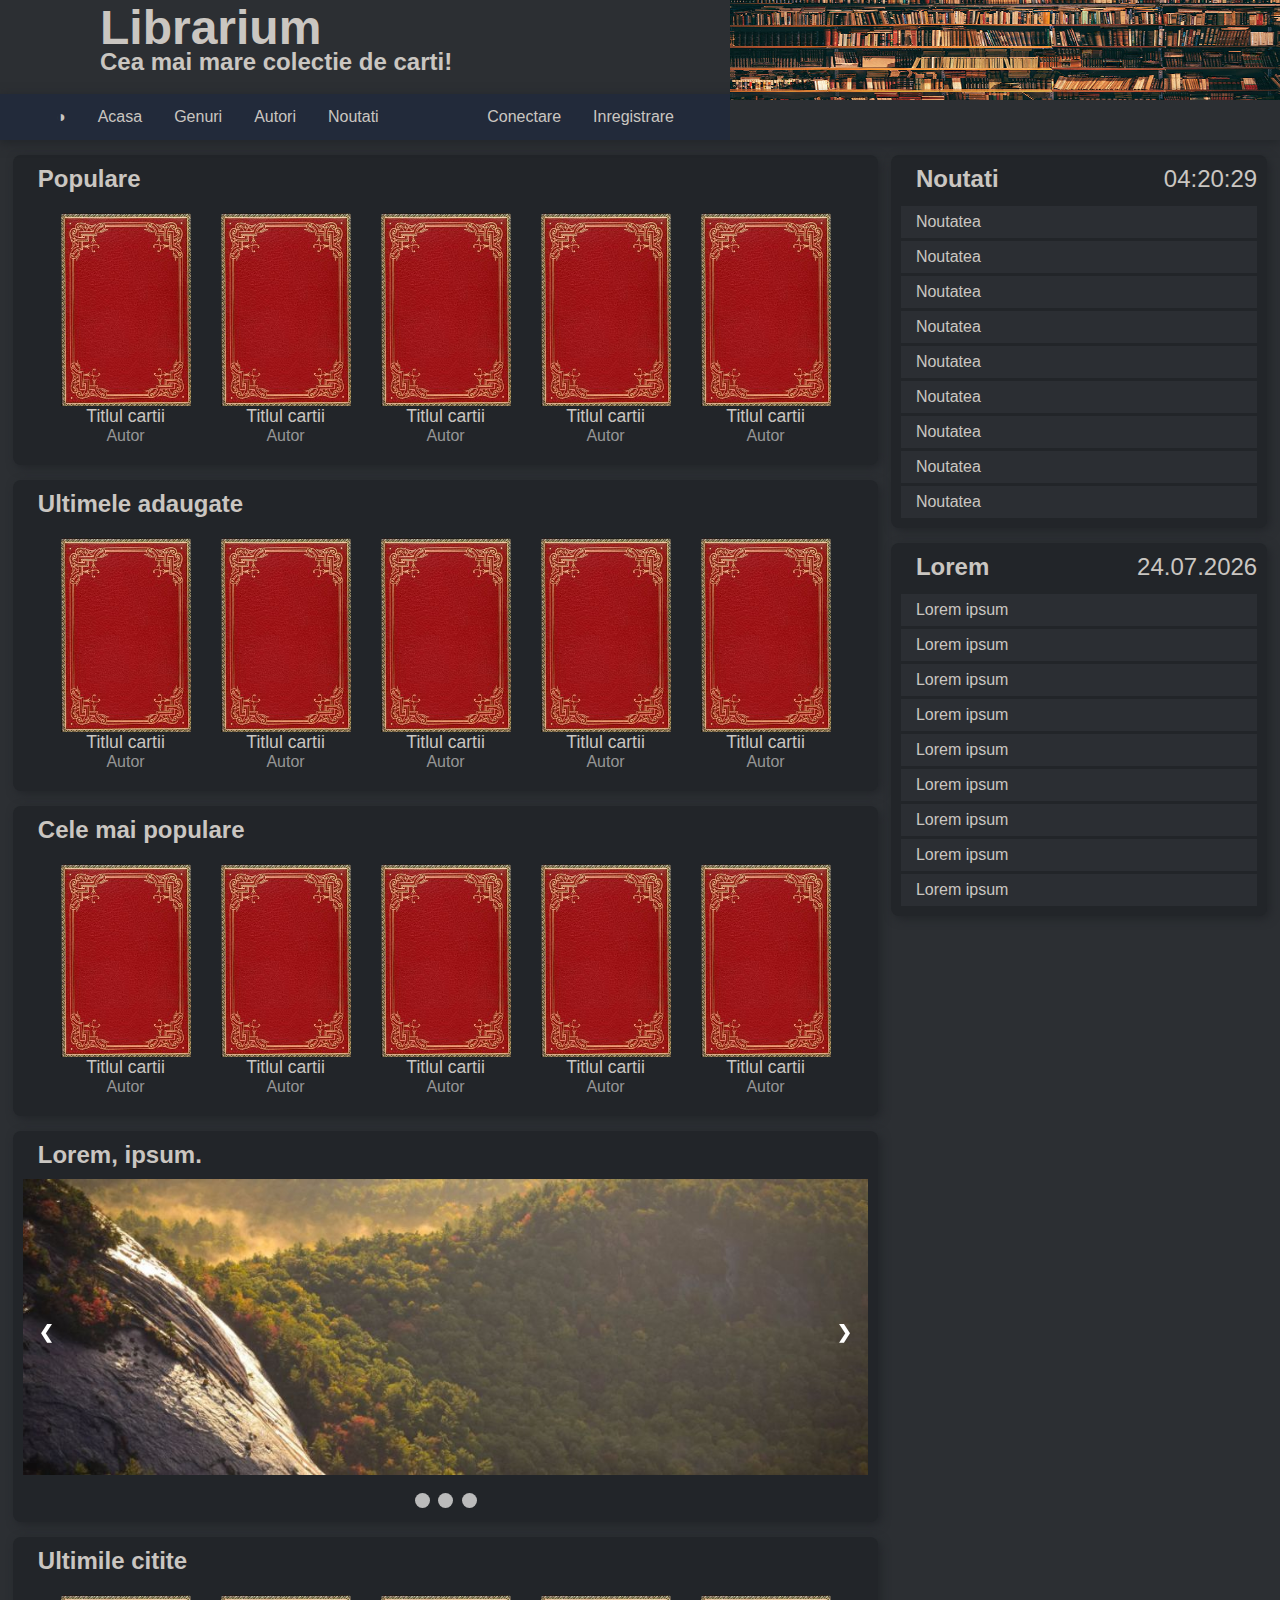
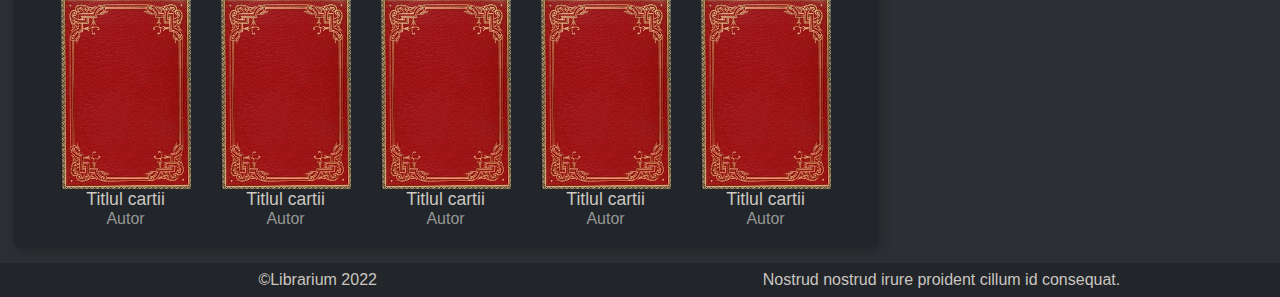
<file: index.html>
<!DOCTYPE html>
<html>
  <head>
    <meta name="viewport" content="width=device-width, initial-scale=1" />
    <title>Librarium</title>
    <link rel="stylesheet" href="style.css" />
    <script src="script.js"></script>
  </head>

  <body class="clr" id="clr">
    <div class="content">
      <header>
        <img
          src="img/biblioteca.jpg"
          alt="img giblioteca"
          width="550px"
          height="100px"
        />
        <div>
          <h1><a href="index.html">Librarium</a></h1>
          <br />
          <h3>Cea mai mare colectie de carti!</h3>
          <br />
        </div>
      </header>

      <nav>
        <div class="dropdownShort">
          <button class="dropbtns" onclick="fToggleS()">Meniu</button>
          <ul class="dropdownMenuShort" id="dropdownMenuShort">
            <li><button onclick="clr()">&#x25D1;</button></li>
            <li><a href="index.html">Acasa</a></li>
            <li class="dropdown">
              <button class="dropbtn" onclick="fToggle()">Genuri</button>
              <ul class="dropdownMenu" id="dropdownMenu">
                <li><a href="#">Lorem, ipsum.</a></li>
                <li><a href="#">Lorem, ipsum.</a></li>
                <li><a href="#">Lorem, ipsum.</a></li>
                <li><a href="#">Lorem, ipsum.</a></li>
                <li><a href="#">Lorem, ipsum.</a></li>
                <li><a href="#">Lorem, ipsum.</a></li>
              </ul>
            </li>
            <li><a href="#">Autori</a></li>
            <li><a href="#">Noutati</a></li>
            <li><a href="inregistrare.html">Inregistrare</a></li>
            <li><a href="conectare.html">Conectare</a></li>
          </ul>
        </div>
      </nav>

      <menu>
        <div class="asides">
          <aside>
            <div>
              <h2 class="sectieNume"><a href="#">Noutati</a></h2>
              <span id="clock">00:00:00</span>
              <a href="#">Noutatea</a>
              <a href="#">Noutatea</a>
              <a href="#">Noutatea</a>
              <a href="#">Noutatea</a>
              <a href="#">Noutatea</a>
              <a href="#">Noutatea</a>
              <a href="#">Noutatea</a>
              <a href="#">Noutatea</a>
              <a href="#">Noutatea</a>
            </div>
          </aside>

          <aside>
            <div>
              <h2 class="sectieNume"><a href="#">Lorem</a></h2>
              <span id="dat">00.00.0000</span>
              <a href="#">Lorem ipsum</a>
              <a href="#">Lorem ipsum</a>
              <a href="#">Lorem ipsum</a>
              <a href="#">Lorem ipsum</a>
              <a href="#">Lorem ipsum</a>
              <a href="#">Lorem ipsum</a>
              <a href="#">Lorem ipsum</a>
              <a href="#">Lorem ipsum</a>
              <a href="#">Lorem ipsum</a>
            </div>
          </aside>
        </div>

        <div class="sectie">
          <h2 class="sectieNume"><a href="#">Populare</a></h2>

          <div class="sectieElemente">
            <div class="carte">
              <a href="#">
                <img src="img/coperta1.jpg" alt="coperta" />
                <div class="titlu">Titlul cartii</div>
                <div class="autor">Autor</div>
              </a>
            </div>

            <div class="carte">
              <a href="#">
                <img src="img/coperta1.jpg" alt="coperta" />
                <div class="titlu">Titlul cartii</div>
                <div class="autor">Autor</div>
              </a>
            </div>

            <div class="carte">
              <a href="#">
                <img src="img/coperta1.jpg" alt="coperta" />
                <div class="titlu">Titlul cartii</div>
                <div class="autor">Autor</div>
              </a>
            </div>

            <div class="carte">
              <a href="#">
                <img src="img/coperta1.jpg" alt="coperta" />
                <div class="titlu">Titlul cartii</div>
                <div class="autor">Autor</div>
              </a>
            </div>

            <div class="carte">
              <a href="#">
                <img src="img/coperta1.jpg" alt="coperta" />
                <div class="titlu">Titlul cartii</div>
                <div class="autor">Autor</div>
              </a>
            </div>

            <div class="carte">
              <a href="#">
                <img src="img/coperta1.jpg" alt="coperta" />
                <div class="titlu">Titlul cartii</div>
                <div class="autor">Autor</div>
              </a>
            </div>
          </div>
        </div>

        <div class="sectie">
          <h2 class="sectieNume"><a href="#">Ultimele adaugate</a></h2>

          <div class="sectieElemente">
            <div class="carte">
              <a href="#">
                <img src="img/coperta1.jpg" alt="coperta" />
                <div class="titlu">Titlul cartii</div>
                <div class="autor">Autor</div>
              </a>
            </div>

            <div class="carte">
              <a href="#">
                <img src="img/coperta1.jpg" alt="coperta" />
                <div class="titlu">Titlul cartii</div>
                <div class="autor">Autor</div>
              </a>
            </div>

            <div class="carte">
              <a href="#">
                <img src="img/coperta1.jpg" alt="coperta" />
                <div class="titlu">Titlul cartii</div>
                <div class="autor">Autor</div>
              </a>
            </div>

            <div class="carte">
              <a href="#">
                <img src="img/coperta1.jpg" alt="coperta" />
                <div class="titlu">Titlul cartii</div>
                <div class="autor">Autor</div>
              </a>
            </div>

            <div class="carte">
              <a href="#">
                <img src="img/coperta1.jpg" alt="coperta" />
                <div class="titlu">Titlul cartii</div>
                <div class="autor">Autor</div>
              </a>
            </div>

            <div class="carte">
              <a href="#">
                <img src="img/coperta1.jpg" alt="coperta" />
                <div class="titlu">Titlul cartii</div>
                <div class="autor">Autor</div>
              </a>
            </div>
          </div>
        </div>

        <div class="sectie">
          <h2 class="sectieNume"><a href="#">Cele mai populare</a></h2>

          <div class="sectieElemente">
            <div class="carte">
              <a href="#">
                <img src="img/coperta1.jpg" alt="coperta" />
                <div class="titlu">Titlul cartii</div>
                <div class="autor">Autor</div>
              </a>
            </div>

            <div class="carte">
              <a href="#">
                <img src="img/coperta1.jpg" alt="coperta" />
                <div class="titlu">Titlul cartii</div>
                <div class="autor">Autor</div>
              </a>
            </div>

            <div class="carte">
              <a href="#">
                <img src="img/coperta1.jpg" alt="coperta" />
                <div class="titlu">Titlul cartii</div>
                <div class="autor">Autor</div>
              </a>
            </div>

            <div class="carte">
              <a href="#">
                <img src="img/coperta1.jpg" alt="coperta" />
                <div class="titlu">Titlul cartii</div>
                <div class="autor">Autor</div>
              </a>
            </div>

            <div class="carte">
              <a href="#">
                <img src="img/coperta1.jpg" alt="coperta" />
                <div class="titlu">Titlul cartii</div>
                <div class="autor">Autor</div>
              </a>
            </div>

            <div class="carte">
              <a href="#">
                <img src="img/coperta1.jpg" alt="coperta" />
                <div class="titlu">Titlul cartii</div>
                <div class="autor">Autor</div>
              </a>
            </div>
          </div>
        </div>

        <div class="sectie">
          <h2 class="sectieNume">Lorem, ipsum.</h2>

          <div class="slideshow-container">
            <div class="mySlides fade">
              <img src="img/img_nature_wide.jpg" style="width: 100%" />
            </div>

            <div class="mySlides fade">
              <img src="img/img_snow_wide.jpg" style="width: 100%" />
            </div>

            <div class="mySlides fade">
              <img src="img/img_mountains_wide.jpg" style="width: 100%" />
            </div>

            <a class="prev" onclick="plusSlides(-1)">&#10094;</a>
            <a class="next" onclick="plusSlides(1)">&#10095;</a>
          </div>
          <br />
          <div style="text-align: center">
            <span class="dot" onclick="currentSlide(1)"></span>
            <span class="dot" onclick="currentSlide(2)"></span>
            <span class="dot" onclick="currentSlide(3)"></span>
          </div>
        </div>

        <div class="sectie">
          <h2 class="sectieNume"><a href="#">Ultimile citite</a></h2>

          <div class="sectieElemente">
            <div class="carte">
              <a href="#">
                <img src="img/coperta1.jpg" alt="coperta" />
                <div class="titlu">Titlul cartii</div>
                <div class="autor">Autor</div>
              </a>
            </div>

            <div class="carte">
              <a href="#">
                <img src="img/coperta1.jpg" alt="coperta" />
                <div class="titlu">Titlul cartii</div>
                <div class="autor">Autor</div>
              </a>
            </div>

            <div class="carte">
              <a href="#">
                <img src="img/coperta1.jpg" alt="coperta" />
                <div class="titlu">Titlul cartii</div>
                <div class="autor">Autor</div>
              </a>
            </div>

            <div class="carte">
              <a href="#">
                <img src="img/coperta1.jpg" alt="coperta" />
                <div class="titlu">Titlul cartii</div>
                <div class="autor">Autor</div>
              </a>
            </div>

            <div class="carte">
              <a href="#">
                <img src="img/coperta1.jpg" alt="coperta" />
                <div class="titlu">Titlul cartii</div>
                <div class="autor">Autor</div>
              </a>
            </div>

            <div class="carte">
              <a href="#">
                <img src="img/coperta1.jpg" alt="coperta" />
                <div class="titlu">Titlul cartii</div>
                <div class="autor">Autor</div>
              </a>
            </div>
          </div>
        </div>
      </menu>
    </div>

    <footer>
      <p>©Librarium 2022</p>
      <p>Nostrud nostrud irure proident cillum id consequat.</p>
    </footer>
  </body>
</html>
</file>
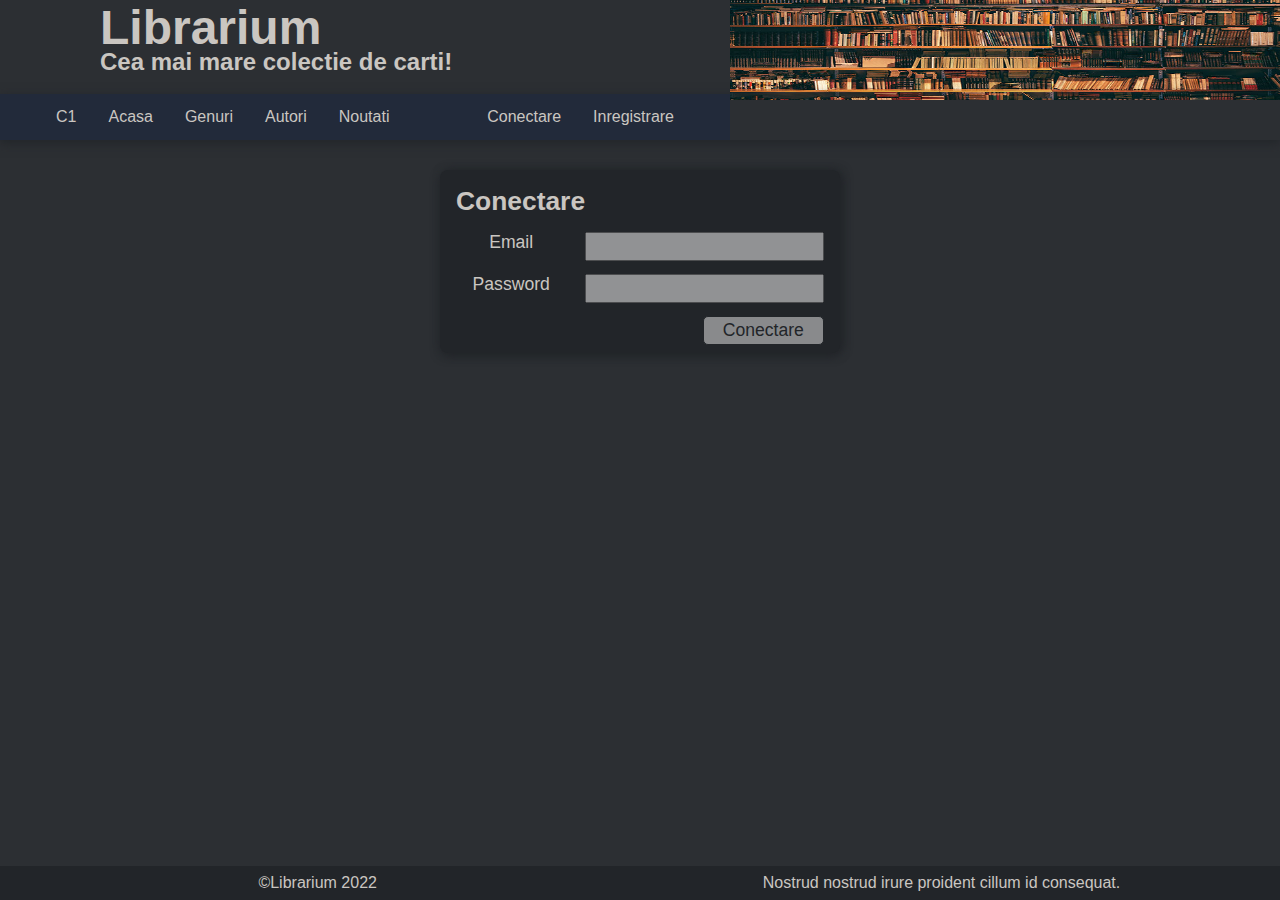
<file: conectare.html>
<!DOCTYPE html>
<html>
  <head>
    <meta name="viewport" content="width=device-width, initial-scale=1" />
    <title>Librarium</title>
    <link rel="stylesheet" href="style.css" />
    <script src="script.js"></script>
  </head>

  <body class="clr" id="clr">
    <div class="content">
      <header>
        <img
          src="img/biblioteca.jpg"
          alt="img giblioteca"
          width="550px"
          height="100px"
        />
        <div>
          <h1><a href="index.html">Librarium</a></h1>
          <br />
          <h3>Cea mai mare colectie de carti!</h3>
          <br />
        </div>
      </header>

      <nav>
        <div class="dropdownShort">
          <button class="dropbtns" onclick="fToggleS()">Meniu</button>
          <ul class="dropdownMenuShort" id="dropdownMenuShort">
            <li><button onclick="clr()">C1</button></li>
            <li><a href="index.html">Acasa</a></li>
            <li class="dropdown">
              <button class="dropbtn" onclick="fToggle()">Genuri</button>
              <ul class="dropdownMenu" id="dropdownMenu">
                <li><a href="#">Lorem, ipsum.</a></li>
                <li><a href="#">Lorem, ipsum.</a></li>
                <li><a href="#">Lorem, ipsum.</a></li>
                <li><a href="#">Lorem, ipsum.</a></li>
                <li><a href="#">Lorem, ipsum.</a></li>
                <li><a href="#">Lorem, ipsum.</a></li>
              </ul>
            </li>
            <li><a href="#">Autori</a></li>
            <li><a href="#">Noutati</a></li>
            <li><a href="inregistrare.html">Inregistrare</a></li>
            <li><a href="conectare.html">Conectare</a></li>
          </ul>
        </div>
      </nav>

      <menu>
        <div class="forms">
          <h2>Conectare</h2>

          <form onsubmit="return false">
            <label for="email">Email</label>
            <input type="email" id="email" name="email" /><br /><br />
            <label for="password">Password</label>
            <input type="password" id="password" /><br /><br />
            <input type="submit" value="Conectare" /><br />
          </form>
        </div>
      </menu>
    </div>

    <footer>
      <p>©Librarium 2022</p>
      <p>Nostrud nostrud irure proident cillum id consequat.</p>
    </footer>
  </body>
</html>
</file>
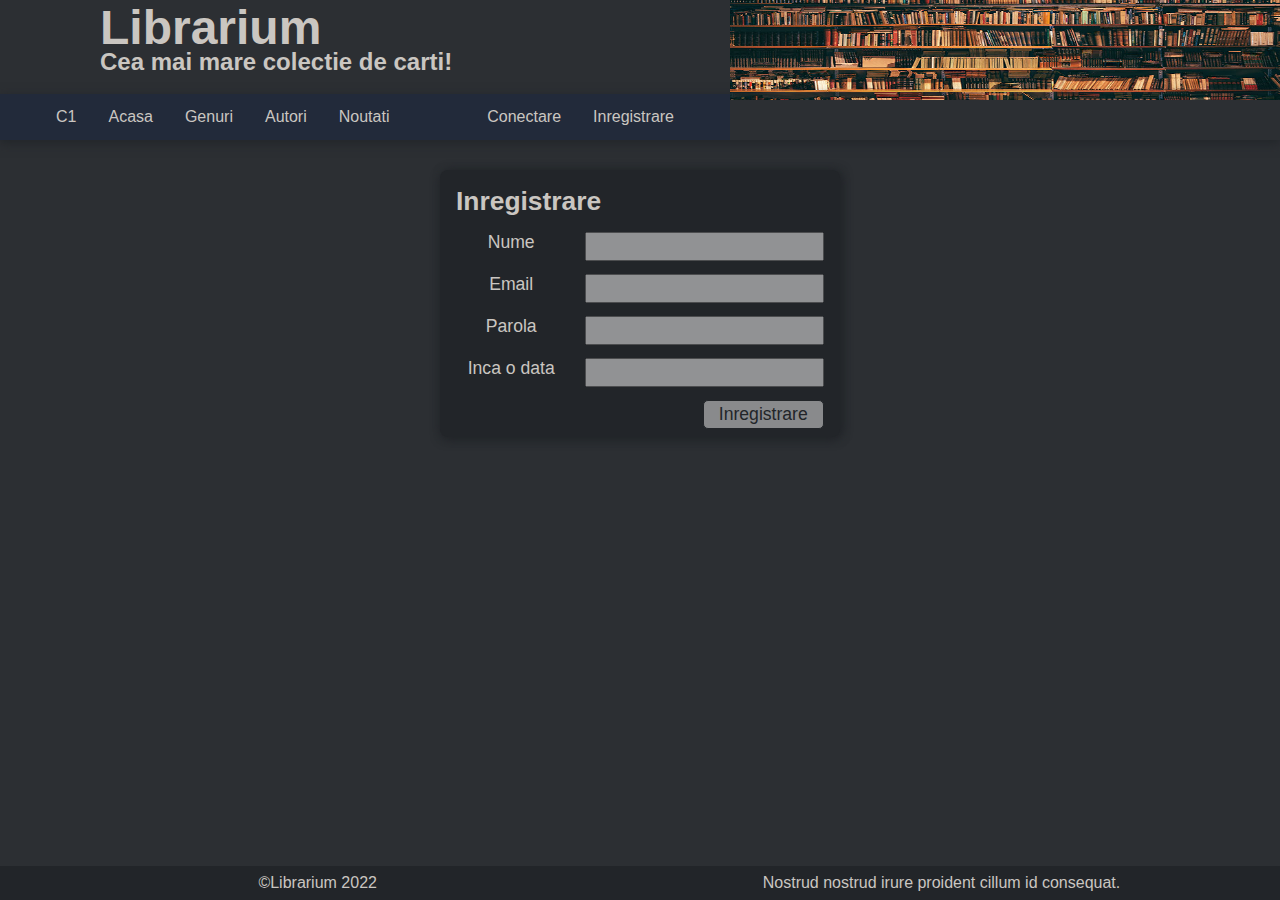
<file: inregistrare.html>
<!DOCTYPE html>
<html>
  <head>
    <meta name="viewport" content="width=device-width, initial-scale=1" />
    <title>Librarium</title>
    <link rel="stylesheet" href="style.css" />
    <script src="script.js"></script>
  </head>

  <body class="clr" id="clr">
    <div class="content">
      <header>
        <img
          src="img/biblioteca.jpg"
          alt="img giblioteca"
          width="550px"
          height="100px"
        />
        <div>
          <h1><a href="index.html">Librarium</a></h1>
          <br />
          <h3>Cea mai mare colectie de carti!</h3>
          <br />
        </div>
      </header>

      <nav>
        <div class="dropdownShort">
          <button class="dropbtns" onclick="fToggleS()">Meniu</button>
          <ul class="dropdownMenuShort" id="dropdownMenuShort">
            <li><button onclick="clr()">C1</button></li>
            <li><a href="index.html">Acasa</a></li>
            <li class="dropdown">
              <button class="dropbtn" onclick="fToggle()">Genuri</button>
              <ul class="dropdownMenu" id="dropdownMenu">
                <li><a href="#">Lorem, ipsum.</a></li>
                <li><a href="#">Lorem, ipsum.</a></li>
                <li><a href="#">Lorem, ipsum.</a></li>
                <li><a href="#">Lorem, ipsum.</a></li>
                <li><a href="#">Lorem, ipsum.</a></li>
                <li><a href="#">Lorem, ipsum.</a></li>
              </ul>
            </li>
            <li><a href="#">Autori</a></li>
            <li><a href="#">Noutati</a></li>
            <li><a href="inregistrare.html">Inregistrare</a></li>
            <li><a href="conectare.html">Conectare</a></li>
          </ul>
        </div>
      </nav>

      <menu>
        <div class="forms">
          <h2>Inregistrare</h2>
          <form onsubmit="return false">
            <label for="nume">Nume</label>
            <input type="text" id="nume" required /><br /><br />
            <label for="email">Email</label>
            <input type="email" id="email" required /><br /><br />
            <label for="password">Parola</label>
            <input type="password" id="password" required /><br /><br />
            <label for="password2">Inca o data</label>
            <input type="password" id="password2" required /><br /><br />
            <input type="submit" onclick="sub()" value="Inregistrare" /><br />
          </form>
        </div>
      </menu>
    </div>

    <footer>
      <p>©Librarium 2022</p>
      <p>Nostrud nostrud irure proident cillum id consequat.</p>
    </footer>
  </body>
</html>
</file>
<file: style.css>
:root .clr {
  --bg: #2c2f33;
  --elem-bg: #222529;
  --autor: 	#969696;
  --nav: #222a3a;
  --nav-h: 	#292929;
  --aside-a: #2b2e33;
  --color: #cac6c1;
  --color-h: #777777;
}

:root .clr1 {
  --bg: #ddd;
  --elem-bg: #999999;
  --autor: 	#333;
  --nav: #005fad;
  --nav-h: 	#ccc;
  --aside-a: #7a7d83;
  --color: #000;
  --color-h: #ccc;
}

* {
  box-sizing: border-box;
  padding: 0;
  margin: 0;
  font-family: Verdana, sans-serif;
}

h1,
h2,
h3,
h4,
h5,
h6 {
  font-family: "Segoe UI", Arial, sans-serif;
}

button {
  font-family: Verdana, sans-serif;
}

html,
body {
  height: 100%;
}

body {
  color: var(--color);
  background-color: var(--bg);
  display: flex;
  flex-direction: column;
}

a {
  color: inherit;
  text-decoration: none;
}

a:hover {
  color: var(--color-h);
}

/* -------------------------------------------------- */

::-webkit-scrollbar {
  width: 12px;
}

::-webkit-scrollbar-track {
  background: #888;
}

::-webkit-scrollbar-thumb {
  background: #555;
}

::-webkit-scrollbar-thumb:hover {
  background: #464646;
}

/* -------------------------------------------------- */

header {
  display: block;
  width: 100%;
}

header a:hover {
  color: inherit;
}

header h1,
header h3 {
  padding: 0 0 0 100px;
}

header h1 {
  font-size: 3rem;
}

header h3 {
  font-size: 1.5rem;
  margin-top: -25px;
}

header img {
  float: right;
  padding: 0;
}

/* -------------------------------------------------- */

nav {
  width: 100%;
  position: sticky;
  top: 0;
  box-shadow: 0 3px 10px #222529;
}

nav ul {
  list-style-type: none;
  padding: 0 40px;
  overflow: hidden;
  background-color: var(--nav);
}

nav ul li {
  float: left;
}

nav ul li a {
  display: block;
  color: inherit;
  text-align: center;
  padding: 14px 16px;
  text-decoration: none;
}

nav ul li:last-child {
  float: right;
}

nav ul li:nth-last-child(2) {
  float: right;
}

nav ul li a:hover {
  color: inherit;
  background-color: var(--nav-h);
}

.dropdown ul li {
  float: none;
}

.dropdown ul li:last-child,
.dropdown ul li:nth-last-child(2) {
  float: none;
}

.dropdownMenu {
  display: none;
  position: absolute;
  min-width: 140px;
  padding: 0;
  z-index: 100;
  box-shadow: 0 3px 10px #222529, 3px 0 10px #222529;
}

/* .dropdown:hover .dropdownMenu {
  display: block;
} */

.show {
  display: block;
}

.dropdownShort .dropbtns {
  display: none;
  padding: 10px 0;
  text-align: center;
  background-color: #222a3a;
  font-weight: bold;
}

nav button {
  color: inherit;
  text-align: center;
  padding: 14px 16px;
  background-color: inherit;
  border: none;
  font-size: 1rem;
}

nav button:hover {
  color: inherit;
  background-color: rgb(41, 41, 41);
}

/* -------------------------------------------------- */

.asides {
  display: block;
  float: right;
  width: 30%;
}

aside {
  background-color: var(--elem-bg);
  padding: 10px;
  margin-bottom: 15px;
  border-radius: 0.5em;
}

.sectieNume {
  padding: 0 0 0 15px;
  margin-bottom: 10px;
  font-family: "Segoe UI", Arial, sans-serif;
}

.sectieNume a {
  font-family: "Segoe UI", Arial, sans-serif;
  background-color: transparent;
  padding: 0;
  margin: 0;
}

.sectie,
aside {
  box-shadow: 3px 3px 10px var(--elem-bg);
}

aside a{
  display: block;
  background-color: var(--aside-a);
  padding: 7px;
  padding-left: 15px;
  margin-top: 3px;
  width: 100%;
}

aside .sectieNume {
  display: inline-block;
}

aside span {
  float: right;
  font-size: 1.5rem;
}

/* ----------------------- */

.content {
  flex: 1 0 auto;
}

menu {
  margin: 0 1% 0 1%;
}

.sectie {
  width: 69%;
  margin: 15px 0;
  background-color: var(--elem-bg);
  padding: 10px;
  border-radius: 0.5em;
}

.sectieElemente {
  display: flex;
  justify-content: center;
}

.carte {
  margin: 10px;
  float: left;
  width: 140px;
  text-align: center;
}

.carte img {
  width: 130px;
  height: auto;
}

.titlu {
  font-size: 1.1rem;
}

.autor {
  color: var(--autor);
}

/* -------------------------------------------------- */

footer {
  background-color: var(--elem-bg);
  padding: 0.5rem;
}

footer p {
  display: inline-block;
  width: 49%;
  text-align: center;
}

/* -------------------------------------------------- */

.forms {
  display: block;
  background-color: var(--elem-bg);
  width: 400px;
  padding: 1rem;
  border-radius: 0.5rem;
  margin: 30px auto;
  font-size: 1.1rem;
  box-shadow: 0 3px 10px #222529, 3px 0 10px #222529;
}

.forms h2 {
  margin-bottom: 15px;
}

.forms form label {
  display: inline-block;
  width: 30%;
  text-align: center;
}

.forms form input {
  height: 1.8rem;
  width: 65%;
  float: right;
  opacity: 50%;
  font-size: 1.1rem;
}

.forms form input[type="submit"] {
  color: #222529;
  font-size: 1.1rem;
  border-radius: 5px;
  border: 1px solid;
  width: 33%;
}

.forms form input[type="submit"]:hover {
  opacity: 80%;
}

/* -------------------------------------------------- */

@media screen and (max-width: 1350px) {
  .carte:last-child {
    display: none;
  }
}

@media screen and (max-width: 1120px) {
  .carte:nth-last-child(2) {
    display: none;
  }
}

@media screen and (max-width: 1000px) {
  header img {
    display: none;
  }

  menu .asides {
    display: none;
  }

  .sectie {
    width: 100%;
  }

  .carte:nth-last-child(2) {
    display: flex;
  }

  footer p {
    display: block;
    width: 100%;
  }
}

@media screen and (max-width: 765px) {
  .carte:nth-last-child(2) {
    display: none;
  }

  nav ul {
    padding: 0;
  }

  nav ul li {
    float: none;
  }

  nav ul li:last-child,
  nav ul li:nth-last-child(2) {
    float: none;
  }

  .dropdownMenu {
    position: relative;
  }

  .carte {
    margin: 3px;
  }

  .dropdownShort .dropbtns {
    display: block;
  }

  .dropdownMenuShort {
    display: none;
    position: relative;
    padding: 0;
  }

  /* .dropdownShort:hover .dropdownMenuShort {
    display: block;
  } */

  .shows {
    display: block;
  }

  nav button {
    width: 100%;
  }
}

@media screen and (max-width: 600px) {
  header h1,
  header h3 {
    padding: 0 10px;
  }

  header h1 {
    font-size: 2rem;
    text-align: center;
  }

  header h3 {
    font-size: 1rem;
    margin-top: -25px;
    text-align: center;
  }

  .carte img {
    width: 70px;
    height: auto;
  }

  :root {
    font-size: 0.85rem;
  }

  .forms {
    width: 100%;
  }

  .forms form label {
    display: block;
    text-align: left;
    width: 100%;
  }

  .forms form input {
    float: none;
    width: 100%;
  }
}

/* -------------------------------------------------- */

.mySlides {
  display: none;
}

.mySlides:first-child {
  display: block;
}

img {
  vertical-align: middle;
}

.slideshow-container {
  max-width: 1000px;
  position: relative;
  margin: auto;
}

.prev,
.next {
  cursor: pointer;
  position: absolute;
  top: 50%;
  width: auto;
  padding: 16px;
  margin-top: -22px;
  color: white;
  font-weight: bold;
  font-size: 18px;
  transition: 0.6s ease;
  border-radius: 0 3px 3px 0;
  user-select: none;
}

.next {
  right: 0;
  border-radius: 3px 0 0 3px;
}

.prev:hover,
.next:hover {
  background-color: rgba(0, 0, 0, 0.8);
}

.dot {
  cursor: pointer;
  height: 15px;
  width: 15px;
  margin: 0 2px;
  background-color: #bbb;
  border-radius: 50%;
  display: inline-block;
  transition: background-color 0.6s ease;
}

.active,
.dot:hover {
  background-color: #555555;
}

.fade {
  animation-name: fade;
  animation-duration: 1.5s;
}

@keyframes fade {
  from {
    opacity: 0.4;
  }
  to {
    opacity: 1;
  }
}

/* -------------------------------------------------- */
</file>
